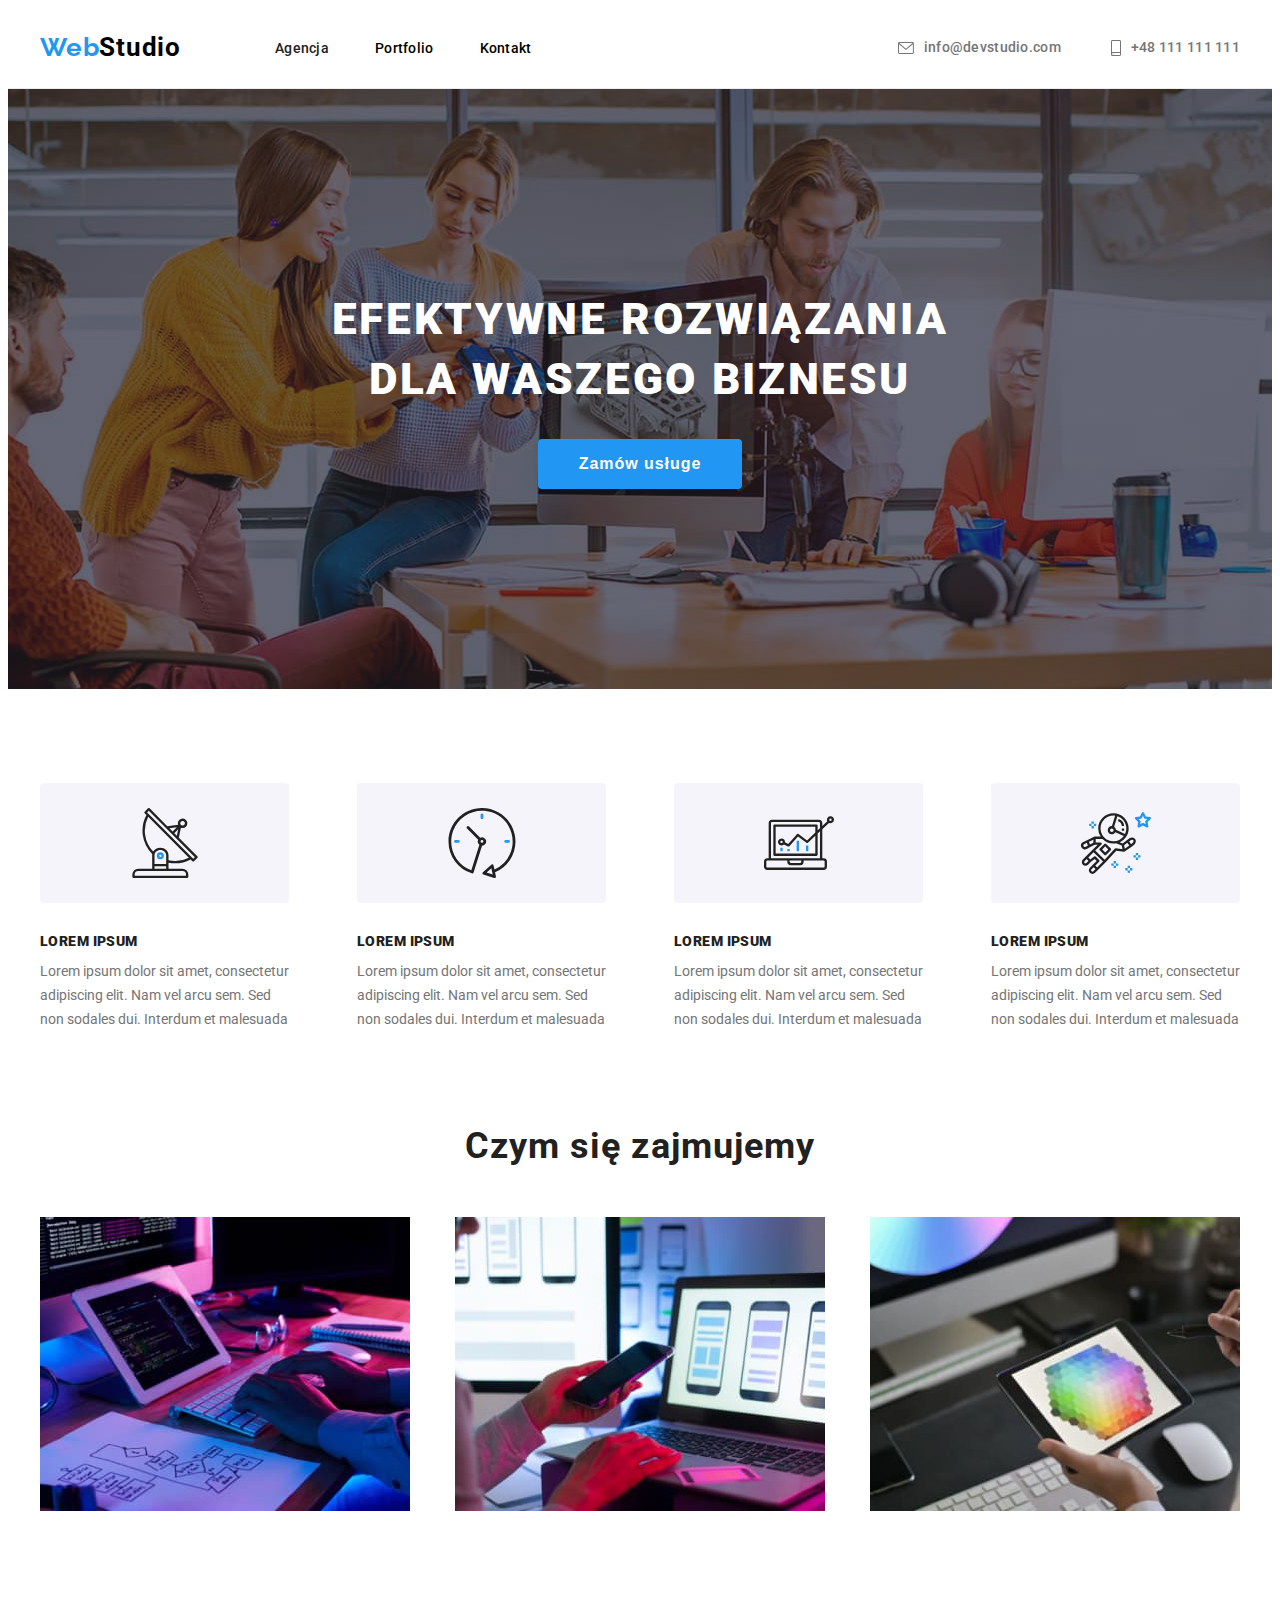
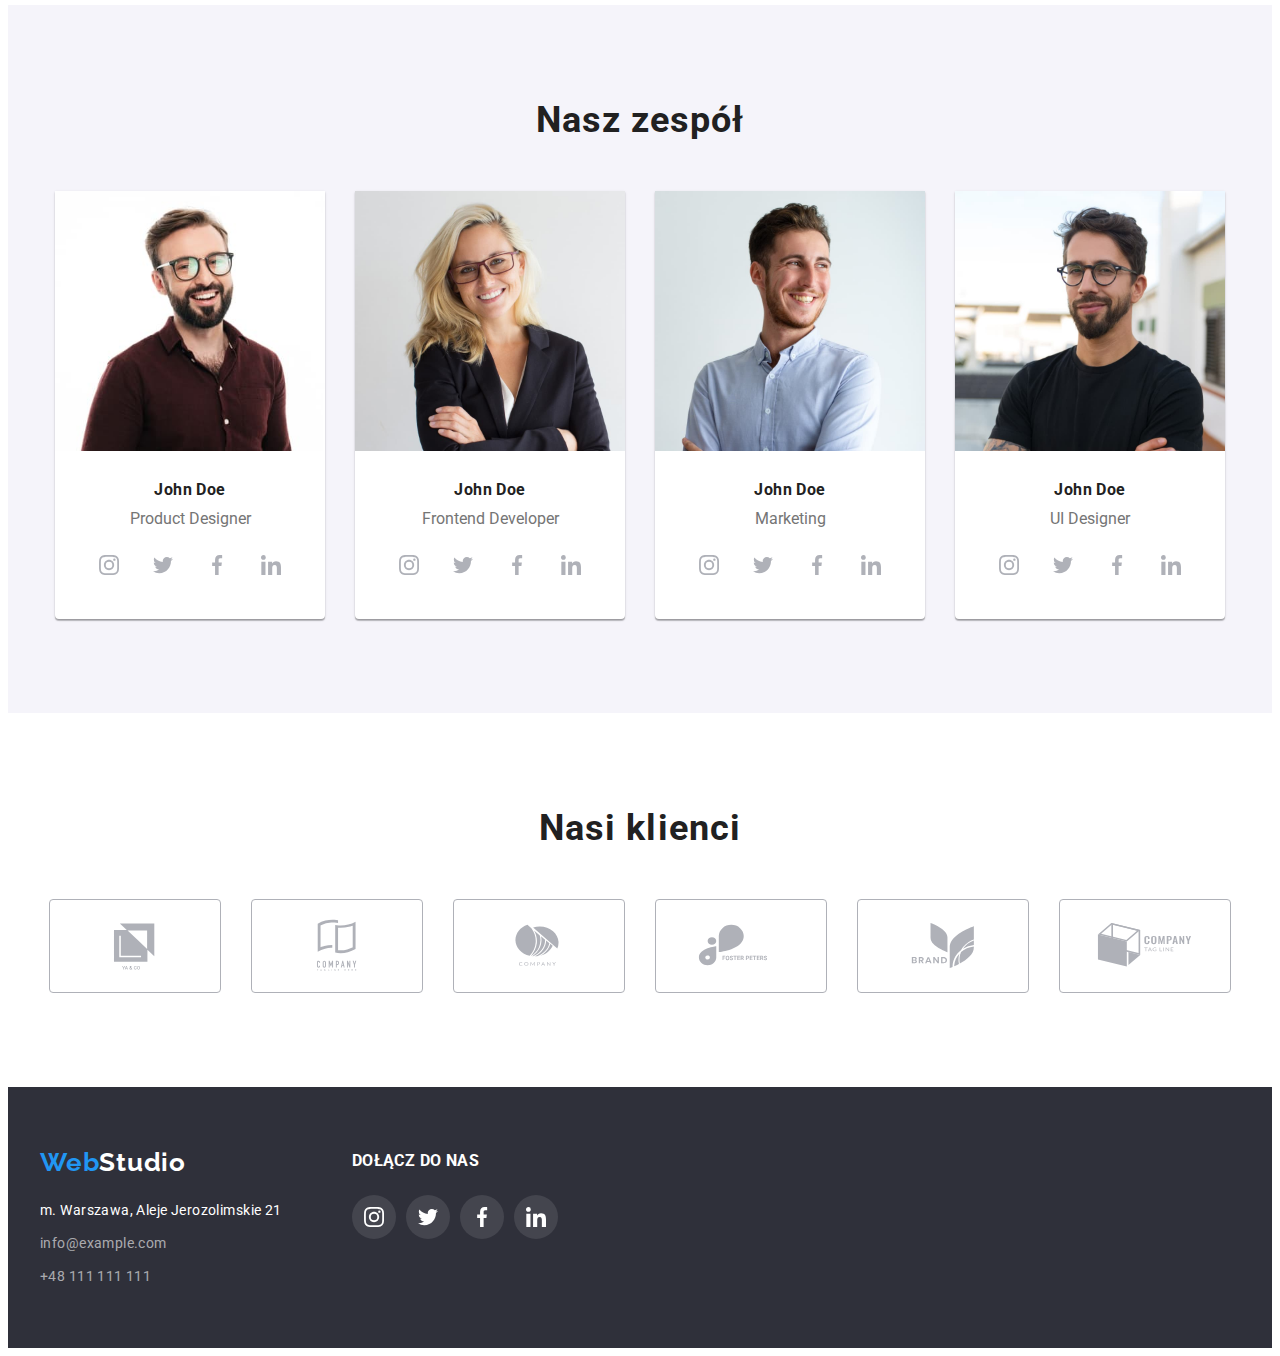
<file: index.html>
<!DOCTYPE html>
<html lang="en">
  <head>
    <meta charset="UTF-8" />
    <meta http-equiv="X-UA-Compatible" content="IE=edge" />
    <meta name="viewport" content="width=device-width, initial-scale=1.0" />
    <title>WebStudio</title>
    <link rel="stylesheet" href="https://cdnjs.cloudflare.com/ajax/libs/modern-normalize/1.1.0/modern-normalize.min.css" integrity="sha512-wpPYUAdjBVSE4KJnH1VR1HeZfpl1ub8YT/NKx4PuQ5NmX2tKuGu6U/JRp5y+Y8XG2tV+wKQpNHVUX03MfMFn9Q==" crossorigin="anonymous" referrerpolicy="no-referrer" />
    <link rel="preconnect" href="https://fonts.googleapis.com">
    <link rel="preconnect" href="https://fonts.gstatic.com" crossorigin>
    
    <link rel="stylesheet" href="./css/styles.css" />
    
  </head>
<body>
   
<header class="header">
  <div class="container">
    <nav class="navigation">
            <a class="logo" href="/WebStudio"><span class="dark-font">Web</span><span class="blue-font">Studio</span></a>
           
              <ul class="nav_list">
              <li class="nav_item_list">
                  <a class="nav_item_list_agencja" href="index.html">Agencja</a></li>
              <li class="nav_item_list">
                  <a class="nav_item_list_portfolio" href="./portfolio.html">Portfolio</a></li>
              <li class="nav_item_list">
                  <a class="nav_item_list_contact" href="kontakt">Kontakt</a></li>
            </ul>
    </nav>
      
          <ul class="contact_item">
            <li class="secound_item">
              <a class="secound_item_mail" href="/mailto:info@devstudio.com">
               <svg class="header_adress_icon" width="16" height="12">
               <use href="./images/svg/icons.svg#icon-envelope">
               </use>
               </svg>info@devstudio.com
              </a>
            </li>
      
            <li class="secound_item">
              <a class="secound_item_tel" href="/tel:+48111111111">
                <svg class="header_adress_icon" width="10" height="16"> 
                <use href="./images/svg/icons.svg#icon-smartphone">
                </use>
                </svg>+48 111 111 111
              </a>
            </li>
          </ul>
           
  </div>
</header>

  <main>
    <!------------slider--------->
      <section class="slider">
          <div class="container">
      
              <h1 class="solution_title">EFEKTYWNE ROZWIĄZANIA </br>DLA WASZEGO BIZNESU</h1>
              <button class="solution-button" typ="button"><a class="button-title">Zamów usługe</a></button>
          </div> 
      </section>
    
<section class="down_page">
  <div class="down_page_container">
    <ul class="trump">
      <li class="all_item">
        <div class="icon_list_bg">
           <svg class="icon_list_icon" width="70" height="70">
             <use href="./images/svg/icons.svg#icon-antenna">
            </use>          
          </svg>
        </div>
        <h3 class="index_title"><strong>LOREM IPSUM</strong></h3>
        <p class="post">
          Lorem ipsum dolor sit amet, consectetur <br />adipiscing elit. Nam vel arcu sem. Sed
          <br />non sodales dui. Interdum et malesuada
        </p>
      </li>
    
     <li class="all_item">
        <div  class="icon_list_bg">
          <svg class="icon_list_icon" width="70" height="70">
            <use href="./images/svg/icons.svg#icon-clock">
            </use>
          </svg>
        </div>
        <h3 class="index_title"><strong>LOREM IPSUM</strong></h3>
        <p class="post">
          Lorem ipsum dolor sit amet, consectetur <br />adipiscing elit. Nam vel arcu sem. Sed
          <br />non sodales dui. Interdum et malesuada
        </p>
      </li>
    
      <li class="all_item">
        <div  class="icon_list_bg">
          <svg class="icon_list_icon" width="70" height="70">
             <use href="./images/svg/icons.svg#icon-diagram">
             </use>
          </svg>
        </div>
        <h3 class="index_title"><strong>LOREM IPSUM</strong></h3>
        <p class="post">
          Lorem ipsum dolor sit amet, consectetur <br />adipiscing elit. Nam vel arcu sem. Sed
          <br />non sodales dui. Interdum et malesuada
        </p>
      </li>
    
      <li class="all_item">
        <div class="icon_list_bg">
          <svg class="icon_list_icon" width="70" height="70">
             <use href="./images/svg/icons.svg#icon-astronaut">
             </use>
          </svg>
        </div>
        <h3 class="index_title"><strong>LOREM IPSUM</strong></h3>
        <p class="post">
          Lorem ipsum dolor sit amet, consectetur <br />adipiscing elit. Nam vel arcu sem. Sed
          <br/>non sodales dui. Interdum et malesuada
        </p>
      </li>
    </ul>
    </section>
  </div>
</section>

<!----about_us------------>

<section class="about_us">
    <div class="about_us_container">
    
      <h2 class="work">Czym się zajmujemy</h2>
       
       <ul class="about_us_photo_list">
        <li class="about_us_photo"><img class="photo"src="./images/img.jpg" alt="kodowanie strony, projektu" width="370" height="294" ></li>
        <li class="about_us_photo"><img class="photo"src="./images/img2.jpg" alt="finalizowanie projektu" width="370" height="294" ></li>
        <li class="about_us_photo"><img class="photo"src="./images/img3.jpg" alt="rezultat projektu" width="370" height="294" ></li>
       </ul>
    </div>
  </section>
  <!------------team-->

    <section class="team">

      <div class="team_container">
        
        <h2 class="our_team">Nasz zespół</h2>


      <ul class="picture">
          <li class="team_photo"><img class="photo" src="./images/img4.jpg" alt="John Doe, czlonek zespolu" width="270" height="260" />
            <div class="wraper">
               
                <h4 class="name"><strong>John Doe</strong></h4>
                <p class="profesion">Product Designer</p>

                <ul class="social_list">
                  <li class="social_item">
                    <a class="social_logo" href="#">
                      <svg class="social_icon" width="20" height="20">
                      <use href="./images/svg/icons.svg#icon-instagram">
                      </use>
                      </svg>
                    </a>
                   </li>
                   
                   
                   <li class="social_item">
                     <a class="social_logo" href="#">
                       <svg class="social_icon" width="20" height="20">
                       <use href="./images/svg/icons.svg#icon-twitter">
                       </use>
                       </svg>
                     </a>
                   </li>
                   
                   <li class="social_item">
                     <a class="social_logo" href="#">
                        <svg class="social_icon" width="20" height="20">
                        <use href="./images/svg/icons.svg#icon-facebook">
                        </use>
                        </svg>
                     </a>
                    </li>
                   
                    <li class="social_item">
                     <a class="social_logo" href="#">
                       <svg class="social_icon" width="20" height="20">
                       <use href="./images/svg/icons.svg#icon-linkedin">
                       </use>
                       </svg>
                     </a>
                    </li>
                </ul>
            </div>
          </li>

        
          <li class="team_photo"><img class="photo" src="./images/img5.jpg" alt="John Doe, czlonek zespolu" width="270" height="260" />
           <div class="wraper"> 
              
                <h4 class="name"><strong>John Doe</strong></h4>
                <p class="profesion">Frontend Developer</p>
              

              <ul class="social_list">
                <li class="social_item">
                  <a class="social_logo" href="#">
                    <svg class="social_icon" width="20" height="20">
                    <use href="./images/svg/icons.svg#icon-instagram">
                    </use>
                    </svg>
                   </a>
                </li>
                
                <li class="social_item">
                  <a class="social_logo" href="#">
                     <svg class="social_icon" width="20" height="20">
                     <use href="./images/svg/icons.svg#icon-twitter">
                     </use>
                     </svg>
                  </a>
                </li>

                <li class="social_item">
                  <a class="social_logo" href="#">
                    <svg class="social_icon" width="20" height="20">
                    <use href="./images/svg/icons.svg#icon-facebook">
                    </use>
                    </svg>
                  </a>
                </li>

                <li class="social_item">
                  <a class="social_logo" href="#">
                    <svg class="social_icon" width="20" height="20">
                    <use href="./images/svg/icons.svg#icon-linkedin">
                    </use>
                    </svg>
                  </a>
                </li>
              </ul>
          </div>
        </li>
        
          <li class="team_photo"><img class="photo" src="./images/img6.jpg" alt="John Doe, czlonek zespolu" width="270" height="260" />
           <div class="wraper">
               
                <h4 class="name"><strong>John Doe</strong></h4>
                <p class="profesion">Marketing</p>
              

               <ul class="social_list">
                   <li class="social_item">
                      <a class="social_logo" href="#">
                        <svg class="social_icon" width="20" height="20">
                        <use href="./images/svg/icons.svg#icon-instagram">
                        </use>
                        </svg>
                      </a>
                    </li>

                    <li class="social_item">
                      <a class="social_logo" href="#">
                         <svg class="social_icon" width="20" height="20">
                         <use href="./images/svg/icons.svg#icon-twitter">
                         </use>
                         </svg>
                      </a>
                    </li>

                     <li class="social_item">
                       <a class="social_logo" href="#">
                         <svg class="social_icon" width="20" height="20">
                         <use href="./images/svg/icons.svg#icon-facebook">
                         </use>
                         </svg>
                        </a>
                     </li>

                    <li class="social_item">
                      <a class="social_logo" href="#">
                        <svg class="social_icon" width="20" height="20">
                        <use href="./images/svg/icons.svg#icon-linkedin">
                        </use>
                        </svg>
                      </a> 
                    </li>
              </ul>
            </div>
          </li>

        
          <li class="team_photo"><img class="photo" src="./images/img7.jpg" alt="John Doe, czlonek zespolu" width="270" height="260" />
            <div class="wraper">

                <h4 class="name"><strong>John Doe</strong></h4>
                <p class="profesion">UI Designer</p>
               

                <ul class="social_list">
                   <li class="social_item">
                      <a class="social_logo" href="#">
                        <svg class="social_icon" width="20" height="20">
                        <use href="./images/svg/icons.svg#icon-instagram">
                        </use>
                        </svg>
                      </a>
                   </li>

                   <li class="social_item">
                      <a class="social_logo" href="#">
                         <svg class="social_icon" width="20" height="20">
                         <use href="./images/svg/icons.svg#icon-twitter">
                         </use>
                         </svg>
                      </a>
                   </li>

                   <li class="social_item">
                      <a class="social_logo" href="#">
                         <svg class="social_icon" width="20" height="20">
                         <use href="./images/svg/icons.svg#icon-facebook">
                         </use>
                         </svg> 
                      </a>
                   </li>

                    <li class="social_item">
                      <a class="social_logo" href="#">
                         <svg class="social_icon" width="20" height="20">
                         <use href="./images/svg/icons.svg#icon-linkedin">
                         </use>
                         </svg>
                      </a>
                    </li>
               </ul>
            </div>
          </li>
      </ul>
  
      </div>
    </section>
</section>
<section class="customers">
  <div class="customers_container">
    <h2 class="customers_title">Nasi klienci</h2>
             
          <ul class="customers_list">
               <li class="customers_item">
                 <a class="customers_link" href="#">
                   <svg class="customers-icon" width="106" height="60">
                   <use href="./images/svg/icons.svg#icon-company1">
                   </use>
                   </svg>
                 </a>
               </li>
             
               <li class="customers_item">
                  <a class="customers_link" href="#">
                    <svg class="customers-icon" width="106" height="60">
                    <use href="./images/svg/icons.svg#icon-company2">
                    </use>
                    </svg>
                   </a>
                </li>
             
                <li class="customers_item">
                  <a class="customers_link" href="#">
                    <svg class="customers-icon" width="106" height="60">
                    <use href="./images/svg/icons.svg#icon-company3">
                    </use>
                    </svg>
                  </a>
                </li>
              
                <li class="customers_item">
                  <a class="customers_link" href="#">
                    <svg  width="106" height="60">
                    <use href="./images/svg/icons.svg#icon-company4">
                    </use>
                    </svg>
                  </a>
                </li>
              
                <li class="customers_item">
                  <a class="customers_link" href="#">
                    <svg class="customers_icon" width="106" height="60">
                    <use href="./images/svg/icons.svg#icon-comapny5">
                    </use>
                    </svg>
                  </a>
                </li>
            
                <li class="customers_item">
                  <a class="customers_link" href="#">
                    <svg  width="106" height="60">
                    <use href="./images/svg/icons.svg#icon-company6">
                    </use>
                    </svg>
                  </a>
                </li>
          </ul>
  </div>
</section>
</main>


    <footer class="footer">

        <div class="container">
              <div class="footer_left_side">
                 <a class="logo_footer" href="/WebStudio"><span class="web-text">Web</span><span class="studio-text">Studio</span></a>
              
                <address class="contact_list">
                  <ul class="footer_list">
                   <li class="footer_item"><a class="adress">m. Warszawa, Aleje Jerozolimskie 21</a></li>
                   <li class="footer_item"><a class="mail"><href="mailto:info@exaple.com">info@example.com</a></li>
                   <li class="footer_item"><a class="tel"><href="tel:+48111111111">+48 111 111 111</a></li>  
                  </ul>
                </address>
              </div>
            
            <div class="footer_center">
                <h3 class="footer_title">dołącz do nas</h3>
                <ul class="footer_social_list">
                    <li class="footer_social_item">
                        <a class="footer_social_link" href="#">
                            <svg class="footer_social_icon" width="20" height="20">
                              <use href="./images/svg/icons.svg#icon-instagram"></use>
                            </svg>
                        </a>
                    </li>

                    <li class="footer_social_item">
                      <a class="footer_social_link" href="#">
                          <svg class="footer_social_icon" width="20" height="20">
                            <use href="./images/svg/icons.svg#icon-twitter"></use>
                          </svg>
                      </a>
                    </li>

                    <li class="footer_social_item">
                      <a class="footer_social_link" href="#">
                         <svg class="footer_social_icon" width="20" height="20">
                            <use href="./images/svg/icons.svg#icon-facebook"></use>
                         </svg>
                      </a>
                    </li>

                    <li class="footer_social_item">
                      <a class="footer_social_link" href="#">
                        <svg class="footer_social_icon" width="20" height="20">
                          <use href="./images/svg/icons.svg#icon-linkedin"></use>
                        </svg>
                      </a>
                    </li>
                </ul>
            </div>
    </footer>
 </body>


    
              

    
</html>
</file>
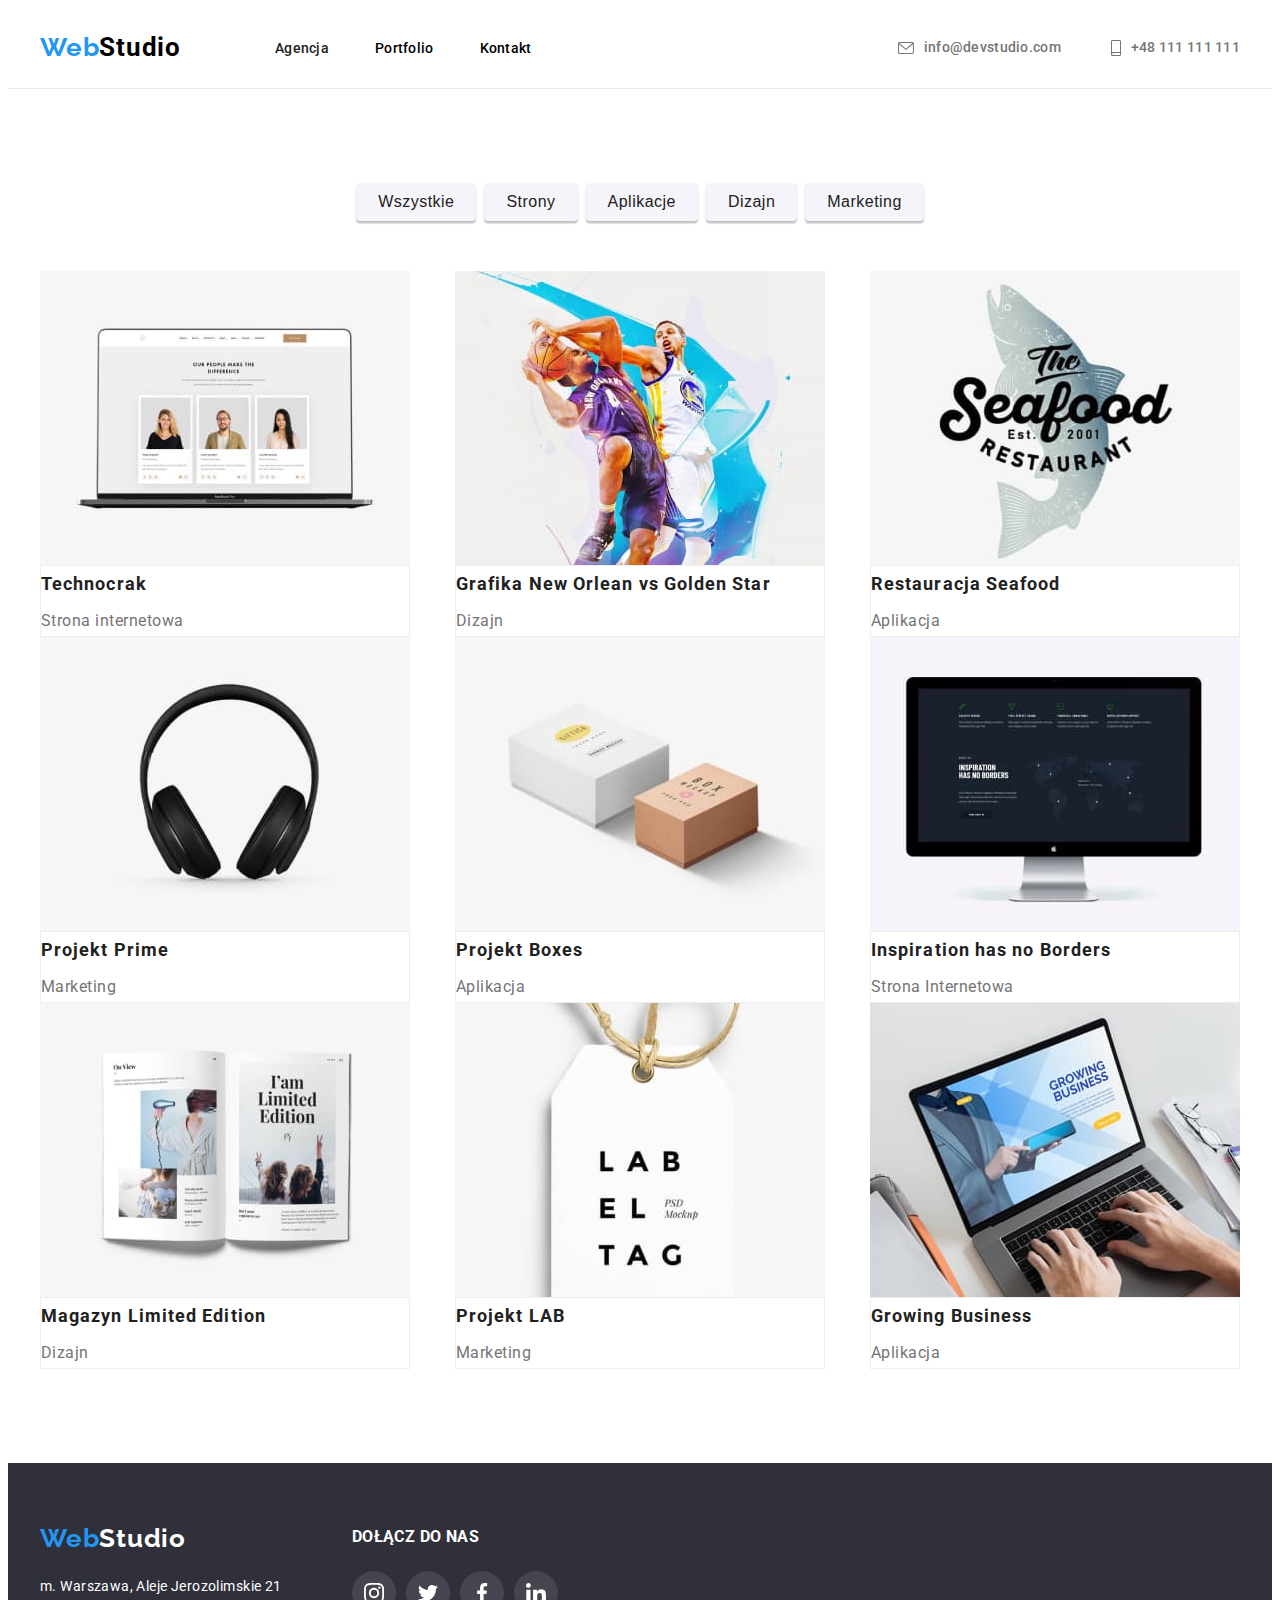
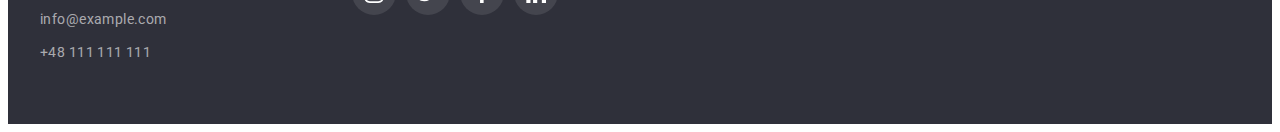
<file: portfolio.html>
<!DOCTYPE html>
<html lang="en">
  <head>
    <meta charset="UTF-8" />
    <meta http-equiv="X-UA-Compatible" content="IE=edge" />
    <meta name="viewport" content="width=device-width, initial-scale=1.0" />
    <title>Portfolio</title>
    <link rel="stylesheet" href="https://cdnjs.cloudflare.com/ajax/libs/modern-normalize/1.1.0/modern-normalize.min.css" integrity="sha512-wpPYUAdjBVSE4KJnH1VR1HeZfpl1ub8YT/NKx4PuQ5NmX2tKuGu6U/JRp5y+Y8XG2tV+wKQpNHVUX03MfMFn9Q==" crossorigin="anonymous" referrerpolicy="no-referrer" />

    <link rel="preconnect" href="https://fonts.googleapis.com">
    <link rel="preconnect" href="https://fonts.gstatic.com" crossorigin>
    <link rel="https://fonts.googleapis.com/css2?family=Raleway:wght@700&family=Roboto:wght@400;500;700;900&display=swap">
    <link rel="stylesheet" href="./css/styles.css" />
    <style></style>
  </head>
  </head>
  <body>

<header class="header">
  <div class="container">
    <nav class="navigation">
            <a class="logo" href="/WebStudio"><span class="dark-font">Web</span><span class="blue-font">Studio</span></a>
           
        
            <ul class="nav_list">
              <li class="nav_item_list">
                  <a class="nav_item_list_agencja" href="index.html">Agencja</a></li>
              <li class="nav_item_list">
                  <a class="nav_item_list_portfolio" href="./portfolio.html">Portfolio</a></li>
              <li class="nav_item_list">
                  <a class="nav_item_list_contact" href="kontakt">Kontakt</a></li>
            </ul>
    </nav>
      
          <ul class="contact_item">
            <li class="secound_item">
              <a class="secound_item_mail" href="/mailto:info@devstudio.com">
               <svg class="header_adress_icon" width="16" height="12">
                <use href="./images/svg/icons.svg#icon-envelope">
                </use>
               </svg>info@devstudio.com
              </a>
            </li>
      
            <li class="secound_item">
              <a class="secound_item_tel" href="/tel:+48111111111">
                <svg class="header_adress_icon" width="10" height="16"> 
                  <use href="./images/svg/icons.svg#icon-smartphone">
                  </use>
                </svg>+48 111 111 111
              </a>
            </li>
          </ul>
           
  </div>
</header>
  <main>
    <section class="portfolio_section">
      <div class="portfolio_container">

        <ul class="button_list">
          <li class="button_item"><button class="portfolio_button">Wszystkie</button></li>
          <li class="button_item"><button class="portfolio_button">Strony</button></li>
          <li class="button_item"><button class="portfolio_button">Aplikacje</button></li>
          <li class="button_item"><button class="portfolio_button">Dizajn</button></li>
          <li class="button_item"><button class="portfolio_button">Marketing</button></li>
        </ul>
      </div>

    
     <div class="photo_container">
       
     
        <ul class="card_item">
          <li class="portfolio_img"><img src="./images/imgp1.jpg" alt="przyklad strony internetowej" width: 370px; height: 294px />
            <div class="portfolio_wraper">
             <h3 class="title">Technocrak</h3>
              <p class="subtitle">Strona internetowa</p>
           </div>
          </li>

          <li class="portfolio_img"><img src="./images/imgp2.jpg" alt="przyklad strony graficznej" width: 370px; height: 294px/>
           <div class="portfolio_wraper">
            <h3 class="title">Grafika New Orlean vs Golden Star</h3>
            <p class="subtitle">Dizajn</p>
           </div>
          </li>
      

    
         <li class="portfolio_img"><img src="./images/imgp3.jpg" alt="logo firmy" width: 370px; height: 294px />
          <div class="portfolio_wraper">
            <h3 class="title">Restauracja Seafood</h3>
            <p class="subtitle">Aplikacja</p>
           </div>
         </li>
        
        
          <li class="portfolio_img"><img src="./images/imgp4.jpg" alt="czarne sluchawki" width: 370px; height: 294px/>
           <div class="portfolio_wraper">
            <h3 class="title">Projekt Prime</h3>
            <p class="subtitle">Marketing</p>
            </div>
          </li>

        
         <li class="portfolio_img"><img src="./images/imgp5.jpg" alt="dwa pudelka" width: 370px; height: 294px/>
           <div class="portfolio_wraper">
            <h3 class="title">Projekt Boxes</h3>
            <p class="subtitle">Aplikacja</p>
           </div>
          </li>
        
        
          <li class="portfolio_img"><img src="./images/imgp6.jpg" alt="monitor wyswietlajacy strone internetowa" width: 370px; height: 294px />
           <div class="portfolio_wraper">
            <h3 class="title">Inspiration has no Borders</h3>
            <p class="subtitle">Strona Internetowa</p>
            </div>
          </li>
        
      
          <li class="portfolio_img"><img src="./images/imgp7.jpg" alt="czasopismo" width: 370px; height: 294px />
           <div class="portfolio_wraper">
            <h3 class="title">Magazyn Limited Edition</h3>
            <p class="subtitle">Dizajn</p>
            </div>
          </li>

        
          <li class="portfolio_img"><img src="./images/imgp8.jpg" alt="firmowy bryloczek" width: 370px; height: 294px />
           <div class="portfolio_wraper">
            <h3 class="title">Projekt LAB</h3>
            <p class="subtitle">Marketing</p>
           </div>
          </li>
        
        
          <li class="portfolio_img"><img src="./images/imgp9.jpg" alt="laptop" width: 370px; height: 294px />
           <div class="portfolio_wraper">
            <h3 class="title">Growing Business</h3>
            <p class="subtitle">Aplikacja</p>
           </div>
          </li>
        </ul>
      </div>
    
  </section>
</main>
     
    <footer class="footer">

            <div class="container">
            <div class="footer_left_side">
                 <a class="logo_footer" href="/WebStudio"><span class="web-text">Web</span><span class="studio-text">Studio</span></a>
              
                <address class="contact_list">
                  <ul class="nav_footer">
                   <li class="footer_item"><a class="adress">m. Warszawa, Aleje Jerozolimskie 21</a></li>
                   <li class="footer_item"><a class="mail"><href="mailto:info@exaple.com">info@example.com</a></li>
                   <li class="footer_item"><a class="tel"><href="tel:+48111111111">+48 111 111 111</a></li>  
                  </ul>
                </address>
            </div>
            
            <div class="footer_center">
                <h3 class="footer_title">dołącz do nas</h3>
                <ul class="footer_social_list">
                    <li class="footer_social_item">
                        <a class="footer_social_link" href="#">
                            <svg class="footer_social_icon" width="20" height="20">
                                <use href="./images/svg/icons.svg#icon-instagram"></use>
                            </svg>
                        </a>
                    </li>

                    <li class="footer_social_item">
                      <a class="footer_social_link" href="#">
                          <svg class="footer_social_icon" width="20" height="20">
                            <use href="./images/svg/icons.svg#icon-twitter"></use>
                          </svg>
                      </a>
                    </li>

                    <li class="footer_social_item">
                      <a class="footer_social_link" href="#">
                         <svg class="footer_social_icon" width="20" height="20">
                            <use href="./images/svg/icons.svg#icon-facebook"></use>
                         </svg>
                      </a>
                    </li>

                    <li class="footer_social_item">
                      <a class="footer_social_link" href="#">
                        <svg class="footer_social_icon" width="20" height="20">
                          <use href="./images/svg/icons.svg#icon-linkedin"></use>
                        </svg>
                      </a>
                    </li>
                </ul>
            </div>
            </div>
      </footer>
 </body>
</html>
</file>
<file: css/styles.css>
@import url("https://fonts.googleapis.com/css2?family=Raleway:wght@700&family=Roboto:wght@400;500;700;900&display=swap");
/*----Var----*/

:root {
  --font-family: "Roboto", sans-serif;
  --primary-color: #212121;
  --secondary-color: #2196f3; /*----nav-link .link----*/
  --tirth-color: #ffffff; /*---index-button---*/
  --forth-color: blue; /*--logo---*/
  --letter-spacing: 0.03em; /*----logo----*/
  --logo-font-family: "Raleway"; /*---logo---*/
  --fifth-color: #000000; /*--logo---*/
  --logo-font-style: normal; /*---logo--*/
  --text-decoration: none; /*--nav-linl-logo--*/
  --cursor: pointer;
  --sixth-color: #757575;
  --border: 1px solid #ececec; /*--heder--*/
  --slider-color: #2f303a;
  --box-shadow: 0px 4px 4px rgba(0, 0, 0, 0.15); /*solution_button*/
  --box-shadow-pics: 0px 1px 3px rgba(0, 0, 0, 0.12), 0px 1px 1px rgba(0, 0, 0, 0.14),
    0px 2px 1px rgba(0, 0, 0, 0.2);
  --border-radius-pics: 0px 0px 4px 4px;
  --background-color-team: #f5f4fa; /*-- backgrand-color team--*/
  --color-mail: rgba(255, 255, 255, 0.6);
  --box-shadow-button-portfolio: 0px 3px 1px rgba(0, 0, 0, 0.1), 0px 1px 2px rgba(0, 0, 0, 0.08),
    0px 2px 2px rgba(0, 0, 0, 0.12);
  --border-portfolio-wraper: 1px solid #eeeeee;
  --background-portfolio-img: #ececec;
  --grey-bgc: #f5f4fa; /*-----antenne-----*/
  --social-logo-color: #afb1b8;
  --box-shadow-portfolio: 0px 1px 1px rgba(0, 0, 0, 0.12), 0px 4px 4px rgba(0, 0, 0, 0.06),
    1px 4px 6px rgba(0, 0, 0, 0.16);
  --background-image: linear-gradient(rgba(47, 48, 58, 0.4), rgba(47, 48, 58, 0.4)),
    url(../images/slider/main_banner.jpg);
}

h1,
h2,
h3,
h4,
h5,
ul,
p {
  margin: 0px;
  padding: 0px;
}

img {
  display: block;
}

li {
  list-style: none;
  text-decoration: none;
}

body {
  font-family: var(--font-family);
  color: var(--primary-color);
}

.container {
  width: 1200px;
  margin: 0 auto;
  align-items: center;
}

/*----------------------------------header---------------------*/

.header {
  border-bottom: var(--border);
  font-weight: 500;
  font-size: 14px;
  line-height: 1.143;
  letter-spacing: 0.02em;
}

.header .container {
  align-items: center;
  width: 1200px;
  display: flex;
  margin: 0 auto;
  padding-top: 24px;
  padding-bottom: 25px;
}

.navigation {
  display: flex;
}

.logo {
  color: var(--secondary-color);
  text-decoration: var(--text-decoration);
}

.blue-font {
  font-weight: 700;
  font-size: 26px;
  line-height: 31px;
  letter-spacing: var(--letter-spacing);
  color: var(--fifth-color);
}

.dark-font {
  font-family: var(--logo-font-family);
  font-style: var(--logo-font-style);
  font-weight: 700;
  font-size: 26px;
  line-height: 31px;
  letter-spacing: var(--letter-spacing);
  color: var(--secondary-color);
}

.nav_list {
  display: flex;
  align-items: center;
  margin-left: 94px;
  gap: 46px;
}

.nav_item_list {
  display: flex;
  list-style: none;
  text-decoration: none;
}

.nav_item_list_agencja {
  display: list-item;
  text-decoration: none;
  color: var(--primary-color);
}

.nav_item_list_portfolio {
  display: list-item;
  text-decoration: none;
  color: var(--fifth-color);
}

.nav_item_list_contact {
  display: list-item;
  text-decoration: none;
  color: var(--fifth-color);
}

.nav_item_list_agencja:hover,
.nav_item_list_portfolio:hover,
.nav_item_list_contact:hover,
.nav_item_list_agencja:focus,
.nav_item_list_portfolio:focus,
.nav_item_list_contact:focus {
  color: var(--secondary-color);
}
.secound_item_mail:hover,
.secound_item_tel:hover,
.secound_item_mail:focus,
.secound_item_tel:focus {
  color: var(--secondary-color);
}
.header_adress_icon {
  margin-right: 10px;
  vertical-align: middle;
  fill: currentColor;
}

/*------------------------------header contact menu------------------*/

.contact_item {
  display: flex;
  white-space: nowrap;
  list-style: none;
  margin-left: auto;
}

.secound_item {
  display: list-item;
  list-style: none;
}

.secound_item_mail {
  display: inline;
  text-decoration: none;
  color: var(--sixth-color);
}

.secound_item_tel {
  display: inline;
  text-decoration: none;
  color: var(--sixth-color);
  margin-left: 50px;
}

/*---main----*/
/*--------------------------------slider----------------*/
.slider {
  max-width: 1600px;
  background-color: var(--tirth-color);
  background-image: var(--background-image);
  background-repeat: no-repeat;
  background-position: center;
  background-size: cover;
}

.slider .container {
  display: flex;
  flex-direction: column;
  width: 1200px;
  padding-top: 200px;
  padding-bottom: 200px;
  padding-left: 15px;
  padding-right: 15px;
}

.solution_title {
  display: block;
  text-align: center;
  text-transform: uppercase;
  padding-bottom: 30px;
  max-width: 696px;
  font-size: 44px;
  font-weight: 900;
  line-height: 60px;
  letter-spacing: 0.06em;
  color: var(--tirth-color);
}

.solution-button:hover {
  text-size-adjust: auto;
  cursor: var(--cursor);
  color: var(--tirth-color);
}
.solution-button {
  display: block;
  text-align: center;
  padding: 10px 41px;
  font-weight: 700;
  font-size: 16px;
  line-height: 1.875;
  letter-spacing: 0.06em;
  box-shadow: var(--box-shadow);
  border-radius: 4px;
  border: none;
  background-color: var(--secondary-color);
  color: var(--tirth-color);
}

/*----------------------------------------------content------*/
.down_page {
  padding-top: 94px;
}

.down_page_container {
  max-width: 1200px;
  margin: 0 auto;
  padding: 0 15px;
}

.trump {
  display: flex;
  justify-content: space-between;
}
.all_item {
  max-width: 270px;
  align-items: center;
}
.icon_list_bg {
  display: flex;
  align-items: center;
  justify-content: center;
  height: 120px;
  margin-bottom: 30px;
  border-radius: 4px;
  background-color: var(--grey-bgc);
}

.index_title {
  font-size: 14px;
  font-weight: 700;
  line-height: 16px;
  letter-spacing: 0.03em;
  text-transform: uppercase;
  color: var(--primary-color);
}
.post {
  margin-top: 10px;
  font-size: 14px;
  line-height: 24px;
  letter-spacing: 0.03;
  color: var(--sixth-color);
}

/*----------------------------------------------about_us-----*/

.about_us {
  display: block;
  padding-top: 94px;
  padding-bottom: 94px;
}

.about_us_container {
  width: 1200px;
  margin: 0 auto;
  padding: 0 15px;
}

.work {
  text-align: center;
  padding-bottom: 50px;
  font-weight: 700;
  font-size: 36px;
  line-height: 1.167;
  letter-spacing: 0.03em;
  color: var(--primary-color);
}

.about_us_photo_list {
  display: flex;
  justify-content: space-between;
}
.photo {
  display: block;
}

/*-----------------------------------team-------------*/
.team {
  padding-top: 94px;
  padding-bottom: 94px;
  display: block;
  background-color: var(--background-color-team);
}

.team_container {
  width: 1200px;
  margin: 0 auto;
  padding: 0 15px;
  align-items: center;
  display: flex;
  flex-direction: column;
}
.our_team {
  display: flex;
  text-align: center;
  padding-bottom: 50px;
  font-weight: 700;
  font-size: 36px;
  letter-spacing: 0.03em;
  color: var(--primary-color);
}

.picture {
  display: flex;
  gap: 30px;
}

.team_photo {
  display: flex;
  flex-direction: column;
  background: var(--tirth-color);
  box-shadow: var(--box-shadow-pics);
  border-radius: var(--border-radius-pics);
}

.wraper {
  box-sizing: border-box;
  display: block;
  padding: 30px 0;
}

.name {
  display: block;
  text-align: center;
  margin-bottom: 10px;
  font-weight: 500;
  font-size: 16px;
  line-height: 18.75px;
  letter-spacing: 0.03em;
  color: var(--primary-color);
}

.profesion {
  display: block;
  text-align: center;
  margin-bottom: 16px;
  font-size: 16px;
  line-height: 18.75px;
  color: var(--sixth-color);
}

/*---------------------------------------------social-links-----------*/
.social_list {
  display: flex;
  justify-content: center;
  gap: 10px;
}
.social_item {
  display: flex;
  align-items: center;
  justify-content: center;
  width: 44px;
  height: 44px;
  fill: var(--social-logo-color);
  background-color: var(--tirth-color);
  border-radius: 50%;
}

.social_logo:hover,
.social_logo:focus {
  display: flex;
  align-items: center;
  justify-content: center;
  width: 44px;
  height: 44px;
  fill: var(--tirth-color);
  background-color: var(--secondary-color);
  border-radius: 50%;
}
/*------------------------------------------------------------customers------*/
.customers {
  padding-bottom: 94px;
  padding-top: 94px;
}

.customers_container {
  display: flex;
  align-items: center;
  flex-direction: column;
  width: 1200px;
  padding: 0 15px;
  margin: 0 auto;
}

.customers_title {
  padding-bottom: 50px;
  font-weight: 700;
  font-size: 36px;
  line-height: 1.167;
  text-align: center;
  letter-spacing: 0.03em;
}

.customers_list {
  display: flex;
  justify-content: center;
  margin: auto;
  fill: var(--thirth-color);
}
.customers_item:not(:last-child) {
  margin-right: 30px;
}
.customers_item {
  display: flex;
  justify-content: center;
}

.customers_link {
  display: flex;
  justify-content: center;
  align-items: center;
  width: 170px;
  height: 92px;
  fill: var(--social-logo-color);
  border: 1px solid var(--social-logo-color);
  border-radius: 4px;
}

.customers_link:hover,
.customers_link:focus {
  border-color: var(--secondary-color);
  fill: var(--secondary-color);
}

/*----------------------------------------footer-----*/

.footer {
  display: block;
  padding: 60px 0;
  font-size: 14px;
  line-height: 1.714;
  letter-spacing: 0.03em;
  background-color: var(--slider-color);
}

.footer .container {
  display: flex;
  align-items: flex-start;
  max-width: 1200px;
  margin: 0 auto;
  padding: 0 15px;
  line-height: 24px;
}

.logo_footer {
  display: block;
  text-decoration: none;
  font-weight: 700;
  font-size: 26px;
  line-height: 31px;
  margin-bottom: 20px;
  margin-right: 94px;
}

.web-text {
  font-family: var(--logo-font-family);
  font-style: var(--logo-font-style);
  letter-spacing: var(--letter-spacing);
  color: var(--secondary-color);
}
.studio-text {
  font-family: var(--logo-font-family);
  font-style: var(--logo-font-style);
  letter-spacing: var(--letter-spacing);
  color: var(--tirth-color);
}

.contact_list {
  display: block;
}

.nav_footer {
  display: block;
}

.footer_item {
  display: list-item;
}

.footer_item:nth-last-child(2) {
  margin: 9px 0;
}

.adress {
  display: inline;
  color: var(--tirth-color);
  cursor: pointer;
  font-style: normal;
}

.mail {
  display: inline;
  color: var(--color-mail);
  cursor: pointer;
  font-style: normal;
}

.tel {
  display: inline;
  color: var(--color-mail);
  cursor: pointer;
  font-style: normal;
}

.adress:hover,
.mail:hover,
.tel:hover,
.adress:focus,
.mail:focus,
.tel:focus {
  color: var(--secondary-color);
}

/*------------------------footer-----center-----------*/
.footer_left_side {
  margin-right: 70px;
}
.footer_center {
  font-weight: 700px;
  font-size: 14px;
  line-height: 1.714;
  letter-spacing: 0.03em;
  text-transform: uppercase;
}
.footer_title {
  margin-bottom: 20px;
  color: var(--tirth-color);
}
.footer_social_list {
  display: flex;
  justify-content: center;
  margin-bottom: 30px;
}
.footer_social_item:not(:last-child) {
  margin-right: 10px;
  display: flex;
  justify-content: center;
}
.footer_social_link {
  display: flex;
  align-items: center;
  justify-content: center;
  height: 44px;
  width: 44px;
  fill: var(--tirth-color);
  background: rgba(255, 255, 255, 0.1);
  border-radius: 50%;
}
.footer_social_link:hover,
.footer_social_link:focus {
  background-color: var(--secondary-color);
  fill: var(--tirth-color);
}
/*--------------------------------------------portfolio----*/
.portfolio_section {
  display: block;
  padding-top: 94px;
  padding-bottom: 94px;
}

.portfolio_container {
  display: flex;
  justify-content: center;
  width: 1200px;
  margin: 0 auto;
  padding: 0 15px;
}

.button_list {
  display: flex;
  margin-bottom: 50px;
  gap: 8px;
}

.portfolio_button:hover {
  cursor: var(--cursor);
  color: var(--tirth-color);
  background-color: var(--secondary-color);
  box-shadow: var(--box-shadow-button-portfolio);
}
.portfolio_button {
  padding: 6px 22px;
  font-weight: 500;
  font-size: 16px;
  line-height: 1.625;
  text-align: center;
  letter-spacing: 0.03em;
  color: var(--primary-color);
  background-color: var(--background-color-team);
  box-shadow: var(--box-shadow-button-portfolio);
  border-radius: 4px;
  border: none;
  cursor: pointer;
}

/*------------------------------------portfolio-card-----*/
.photo_container {
  justify-content: center;
  display: flex;
  width: 1200px;
  margin: 0 auto;
  padding: 0 15px;
}

.card_item {
  display: flex;
  justify-content: space-between;
  flex-wrap: wrap;
}

.portfolio_img {
  gap: 30px;
  background: var(--background-portfolio-img);
}

.portfolio_img:nth-child(n + 7) {
  margin-bottom: 0;
}
.portfolio_img:hover,
.portfolio_img:focus {
  box-shadow: var(--box-shadow-portfolio);
}

.portfolio_wraper {
  padding: 20px, 0 24px, 24px;
  background: var(--tirth-color);
  border: var(--border-portfolio-wraper);
}

.title {
  margin-bottom: 4px;
  font-weight: 700;
  font-size: 18px;
  line-height: 2;
  letter-spacing: 0.06em;
  color: var(--primary-color);
}

.subtitle {
  font-size: 16px;
  line-height: 1.875;
  letter-spacing: 0.03em;
  color: var(--sixth-color);
}
</file>
